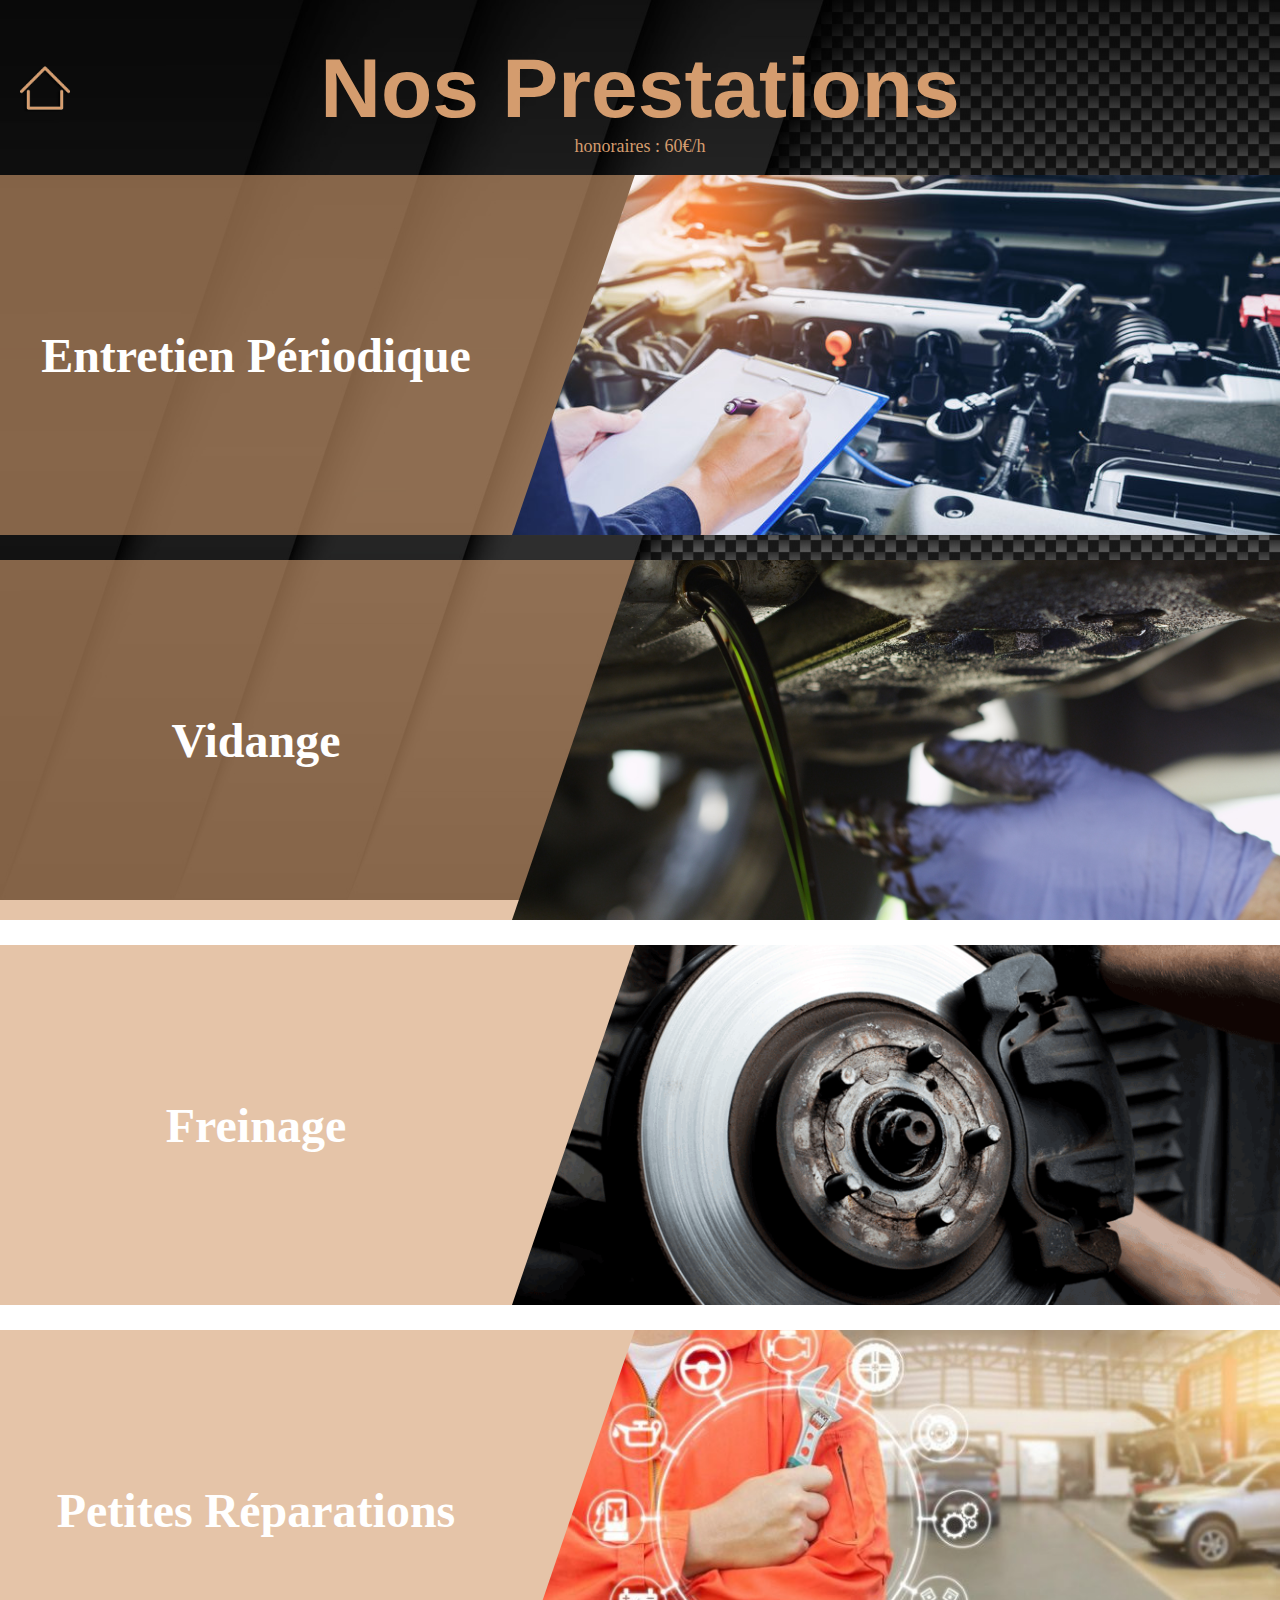
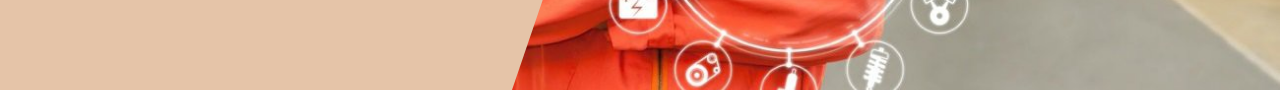
<file: prestations.html>
<!DOCTYPE html>
<html lang="en">
    <head>
        <meta charset="UTF-8" />
        <meta http-equiv="X-UA-Compatible" content="IE=edge" />
        <meta name="viewport" content="width=device-width, initial-scale=1.0" />
        <link rel="stylesheet" href="./style/prestations.css" />
        <title>prestation</title>
    </head>

    <body class="prestations__body">
        <header>
            <a class="imgContainer" href="./index.html">
                <img src="./assets/accueil(1).png" alt="" />
            </a>
            <h1>Nos Prestations</h1>
            <p>honoraires : 60€/h</p>
        </header>
        <div class="prestations__types">
            <div class="prest entretien">
                <h2>Entretien Périodique</h2>
                <div class="imgContainer imgContainer__ent">
                    <img src="./assets/entretien.jpg" alt="" />
                    <div class="text">
                        Je réalise tous vos entretiens périodique
                    </div>
                </div>
            </div>
            <div class="prest vidange">
                <h2>Vidange</h2>
                <div class="imgContainer imgContainer__vid">
                    <img src="./assets/vidange.jpg" alt="" />
                    <div class="text">
                        Vidange avec changement du filtre à huile
                    </div>
                </div>
            </div>
            <div class="prest freinage">
                <h2>Freinage</h2>
                <div class="imgContainer imgContainer__frein">
                    <img src="./assets/freins.png" alt="" />
                    <div class="text">
                        Changement de plaquettes<br />Purge<br />Disques de
                        frein
                    </div>
                </div>
            </div>
            <div class="prest reparations">
                <h2>Petites Réparations</h2>
                <div class="imgContainer imgContainer__rep">
                    <img src="./assets/reparation.jpg" alt="" />
                    <div class="text">
                        Changement des bougies d'allumage ...
                    </div>
                </div>
            </div>
        </div>

        <script src="./script/prestations.js"></script>
    </body>
</html>
</file>
<file: style/prestations.css>
header {
  display: -webkit-box;
  display: -ms-flexbox;
  display: flex;
  -webkit-box-pack: center;
      -ms-flex-pack: center;
          justify-content: center;
  -webkit-box-align: center;
      -ms-flex-align: center;
          align-items: center;
  position: relative;
}

header p {
  color: #d49c6e;
  position: absolute;
  bottom: 0;
  font-size: 18px;
}

header .imgContainer {
  width: 50px;
  height: 50px;
  position: absolute;
  left: 20px;
}

@media screen and (max-width: 800px) {
  header .imgContainer {
    width: 25px;
    top: 5px;
    left: 5px;
  }
}

header .imgContainer img {
  width: 100%;
}

.prestations__body {
  margin: 0;
  width: 100%;
  height: 100vh;
  background: url("../assets/2730365-design-materiel-moderne-noir-et-gris-avec-texture-en-fibre-de-carbone-couches-superposees-arriere-plan-vecteur-abstract-widescreen-background-vectoriel.jpg");
  background-size: 100% 100vh;
  background-repeat: no-repeat;
  background-attachment: fixed;
}

.prestations__body h1 {
  color: #d49c6e;
  font-family: "Orbitron", sans-serif;
  text-align: center;
  font-size: 84px;
  margin: 0;
  height: 15vh;
  padding-top: 40px;
}

@media screen and (max-width: 800px) {
  .prestations__body h1 {
    font-size: 32px;
  }
}

.prestations__types {
  color: white;
  margin: 0;
  width: 100%;
  height: 80vh;
  font-family: "Dancing Script", cursive;
}

.prestations__types .prest {
  width: 100%;
  height: 50%;
  background-color: rgba(212, 156, 110, 0.6);
  margin-bottom: 25px;
  display: -webkit-box;
  display: -ms-flexbox;
  display: flex;
  -webkit-box-align: center;
      -ms-flex-align: center;
          align-items: center;
}

.prestations__types h2 {
  width: 40%;
  text-align: center;
  font-size: 48px;
}

@media screen and (max-width: 800px) {
  .prestations__types h2 {
    font-size: 24px;
  }
}

.prestations__types .imgContainer {
  width: 60%;
  height: 100%;
  overflow: hidden;
  border-left: 50px;
  -webkit-clip-path: polygon(16% 0, 100% 0, 100% 100%, 0% 100%);
          clip-path: polygon(16% 0, 100% 0, 100% 100%, 0% 100%);
  -webkit-transition: -webkit-transform 0.5s linear;
  transition: -webkit-transform 0.5s linear;
  transition: transform 0.5s linear;
  transition: transform 0.5s linear, -webkit-transform 0.5s linear;
  position: relative;
  z-index: 5;
}

.prestations__types .imgContainer .text {
  font-size: 24px;
  z-index: 1;
  color: white;
  text-align: center;
  position: absolute;
  top: 50%;
  left: 50%;
  -webkit-transition: -webkit-transform 0.5s linear;
  transition: -webkit-transform 0.5s linear;
  transition: transform 0.5s linear;
  transition: transform 0.5s linear, -webkit-transform 0.5s linear;
  -webkit-transform: translate(-50%, -50%) scale(0);
          transform: translate(-50%, -50%) scale(0);
}

.prestations__types .imgContainer:hover .text {
  -webkit-transform: translate(-50%, -50%) scale(1);
          transform: translate(-50%, -50%) scale(1);
}

.prestations__types .imgContainer img {
  -o-object-fit: cover;
     object-fit: cover;
  width: 100%;
  height: 100%;
}

.footer {
  font-family: consolas, Helvetica, sans-serif;
  width: 100%;
  height: 10vh;
  border-top: 1px solid white;
  display: -webkit-box;
  display: -ms-flexbox;
  display: flex;
  -webkit-box-align: center;
      -ms-flex-align: center;
          align-items: center;
  -webkit-box-pack: justify;
      -ms-flex-pack: justify;
          justify-content: space-between;
}

.footer img {
  color: white;
  border-radius: 50%;
  border: 1px solid white;
  width: 30px;
  height: 30px;
  margin-right: 20px;
  background-color: white;
}

.footer p {
  color: white;
  display: -webkit-box;
  display: -ms-flexbox;
  display: flex;
  -webkit-box-align: center;
      -ms-flex-align: center;
          align-items: center;
  margin-left: 20px;
}

.footer p img {
  margin-right: 10px;
  width: 30px;
  height: 30px;
}

.footer .facebook {
  -webkit-transform: scale(1);
          transform: scale(1);
  -webkit-transition: -webkit-transform 0.2s ease-in;
  transition: -webkit-transform 0.2s ease-in;
  transition: transform 0.2s ease-in;
  transition: transform 0.2s ease-in, -webkit-transform 0.2s ease-in;
}

.footer .facebook:hover {
  -webkit-transform: scale(1.2);
          transform: scale(1.2);
  background-color: #d49c6e;
  border: 1px solid #d49c6e;
}
/*# sourceMappingURL=prestations.css.map */
</file>
